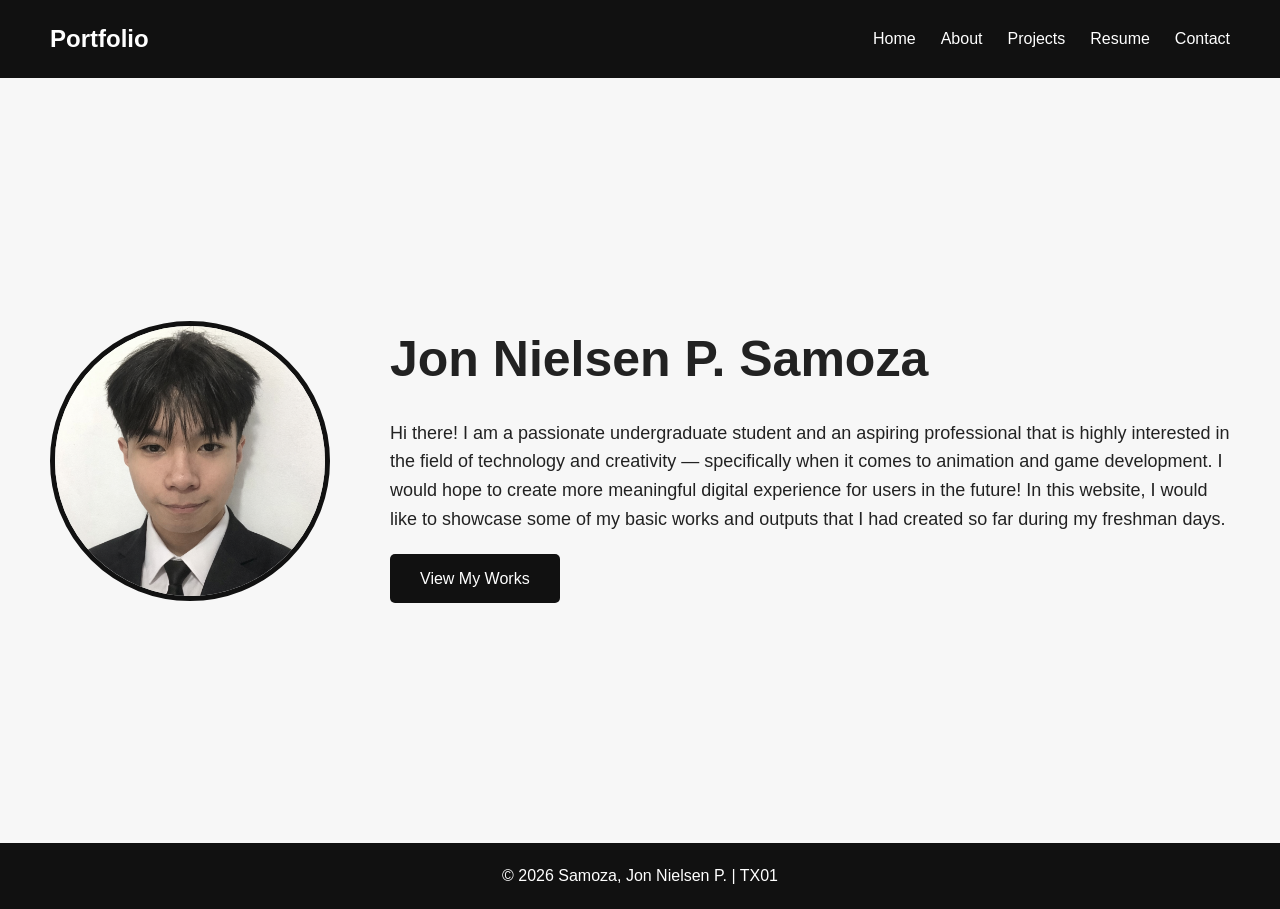
<file: index.html>
<!DOCTYPE html>
<html lang="en">
<head>
    <meta charset="UTF-8">
    <meta name="viewport" content="width=device-width, initial-scale=1.0">
    <title>Jon Nielsen P. Samoza | Portfolio</title>
    <link rel="stylesheet" href="style.css">
</head>

<body>

<header>
    <nav>
        <h2>Portfolio</h2>
        <ul>
            <li><a href="index.html">Home</a></li>
            <li><a href="about.html">About</a></li>
            <li><a href="projects.html">Projects</a></li>
            <li><a href="resume.html">Resume</a></li>
            <li><a href="contact.html">Contact</a></li>
        </ul>
    </nav>
</header>


<section class="hero">

    <img src="Nielsen Formal.png" alt="Professional Photo">

    <div>
        <h1>Jon Nielsen P. Samoza</h1>
        <p>
            Hi there! I am a passionate undergraduate student and an aspiring professional
            that is highly interested in the field of technology and creativity — specifically when it
            comes to animation and game development. I would hope to create more meaningful digital experience
            for users in the future! In this website, I would like to showcase some of my basic works and outputs
            that I had created so far during my freshman days. 
        </p>

        <a class="button" href="projects.html">
            View My Works
        </a>
    </div>

</section>


<footer>
    <p>© 2026 Samoza, Jon Nielsen P. | TX01 </p>
</footer>


<script src="script.js"></script>

</body>
</html>
</file>
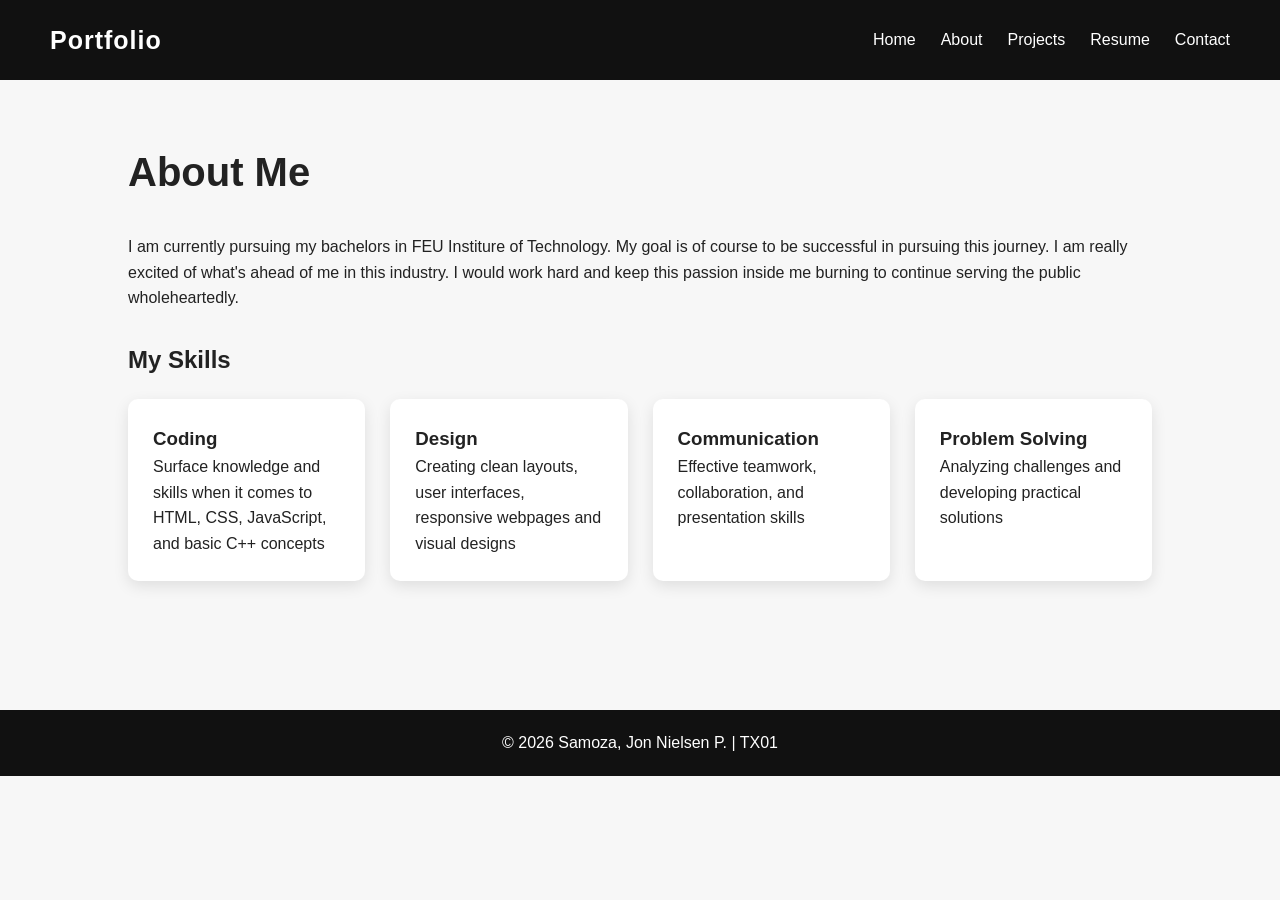
<file: about.html>
<!DOCTYPE html>
<html lang="en">

<head>
    <meta charset="UTF-8">
    <meta name="viewport" content="width=device-width, initial-scale=1.0">
    <title>About Me</title>
    <link rel="stylesheet" href="style.css">
</head>

<body>

<header>

    <nav>
        <h2 class="logo">Portfolio</h2>
        <button class="menu-toggle" id="menu-toggle">
            ☰
        </button>

        <ul id="nav-links">
            <li><a href="index.html">Home</a></li>
            <li><a href="about.html">About</a></li>
            <li><a href="projects.html">Projects</a></li>
            <li><a href="resume.html">Resume</a></li>
            <li><a href="contact.html">Contact</a></li>
        </ul>
    </nav>
</header>

<section class="content fade-in">

<h1>About Me</h1>

<p>
    I am currently pursuing my bachelors in FEU Institure of Technology.
    My goal is of course to be successful in pursuing this journey. I am really excited
    of what's ahead of me in this industry. I would work hard and keep this passion inside
    me burning to continue serving the public wholeheartedly.
</p>

<h2>My Skills</h2>

<div class="skills">
<div>
    <h3>Coding</h3>
    <p>
        Surface knowledge and skills when it comes to HTML, CSS, JavaScript, and basic C++ concepts
    </p>
</div>

<div>
    <h3>Design</h3>
    <p>
        Creating clean layouts, user interfaces, responsive webpages and visual designs
    </p>
</div>

<div>
    <h3>Communication</h3>
    <p>
        Effective teamwork, collaboration, and presentation skills
    </p>
</div>

<div>
    <h3>Problem Solving</h3>
    <p>
        Analyzing challenges and developing practical solutions
    </p>
</div>

</div>

</section>

<footer>
    <p>© 2026 Samoza, Jon Nielsen P. | TX01 </p>
</footer>

<script src="script.js"></script>

</body>
</html>
</file>
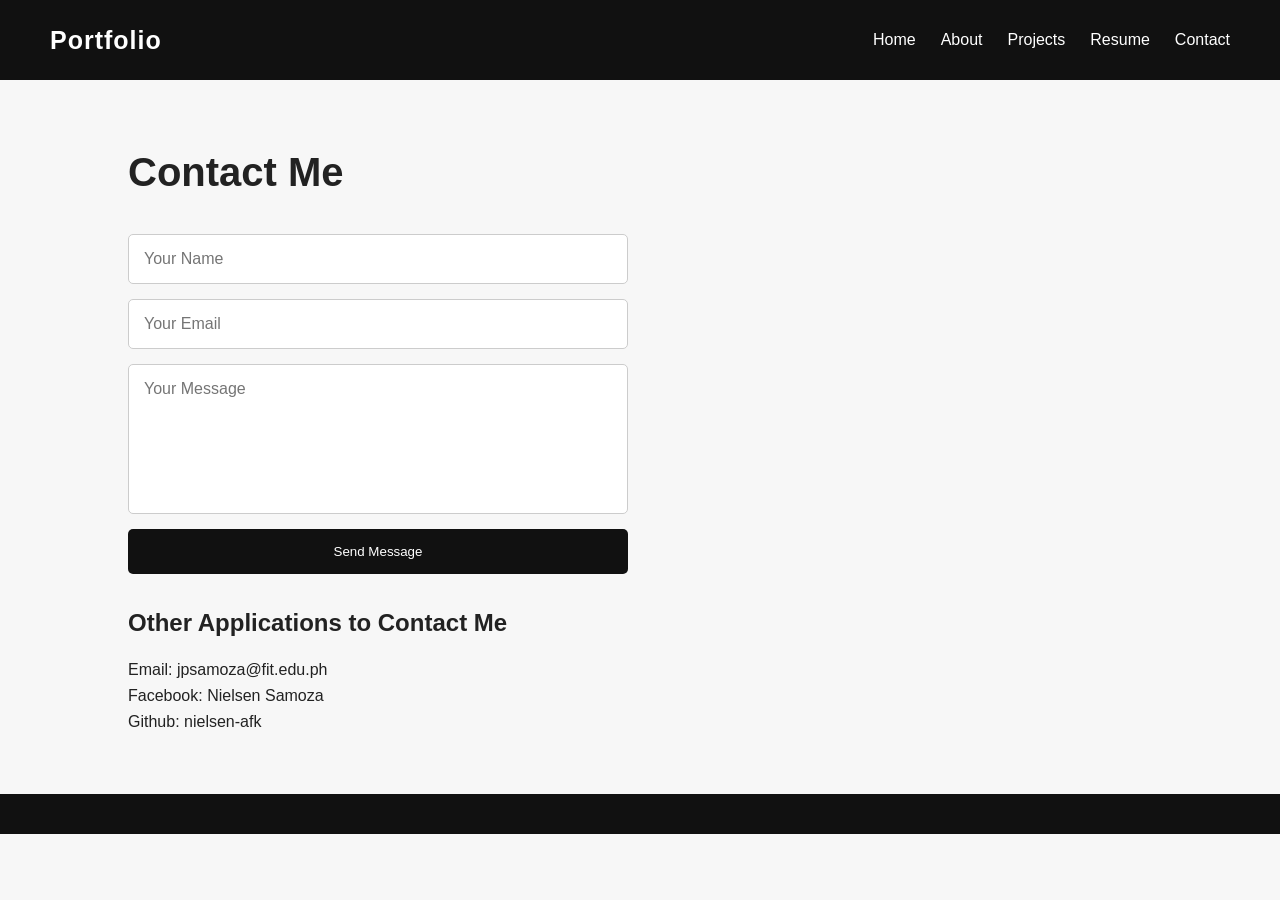
<file: contact.html>
<!DOCTYPE html>
<html lang="en">

<head>
<meta charset="UTF-8">
<meta name="viewport" content="width=device-width, initial-scale=1.0">
<title>Contact</title>
<link rel="stylesheet" href="style.css">
</head>

<body>

<header>
<nav>
<h2 class="logo">Portfolio</h2>
<button class="menu-toggle" id="menu-toggle">
☰
</button>

<ul id="nav-links">
<li><a href="index.html">Home</a></li>
<li><a href="about.html">About</a></li>
<li><a href="projects.html">Projects</a></li>
<li><a href="resume.html">Resume</a></li>
<li><a href="contact.html">Contact</a></li>
</ul>
</nav>
</header>

<section class="content fade-in">

<h1>Contact Me</h1>

<form id="contact-form">

<input 
type="text" 
placeholder="Your Name"
required
>

<input 
type="email" 
placeholder="Your Email"
required
>

<textarea 
placeholder="Your Message"
required>
</textarea>

<button type="submit">
Send Message
</button>

</form>

<div class="socials">

<h2>Other Applications to Contact Me</h2>

<p>
Email: jpsamoza@fit.edu.ph
</p>

<p>
Facebook: Nielsen Samoza
</p>

<p>
Github: nielsen-afk
</p>

</div>
</section>

<footer>

</footer>
     
<script src="script.js"></script>

</body>
</html>
</file>
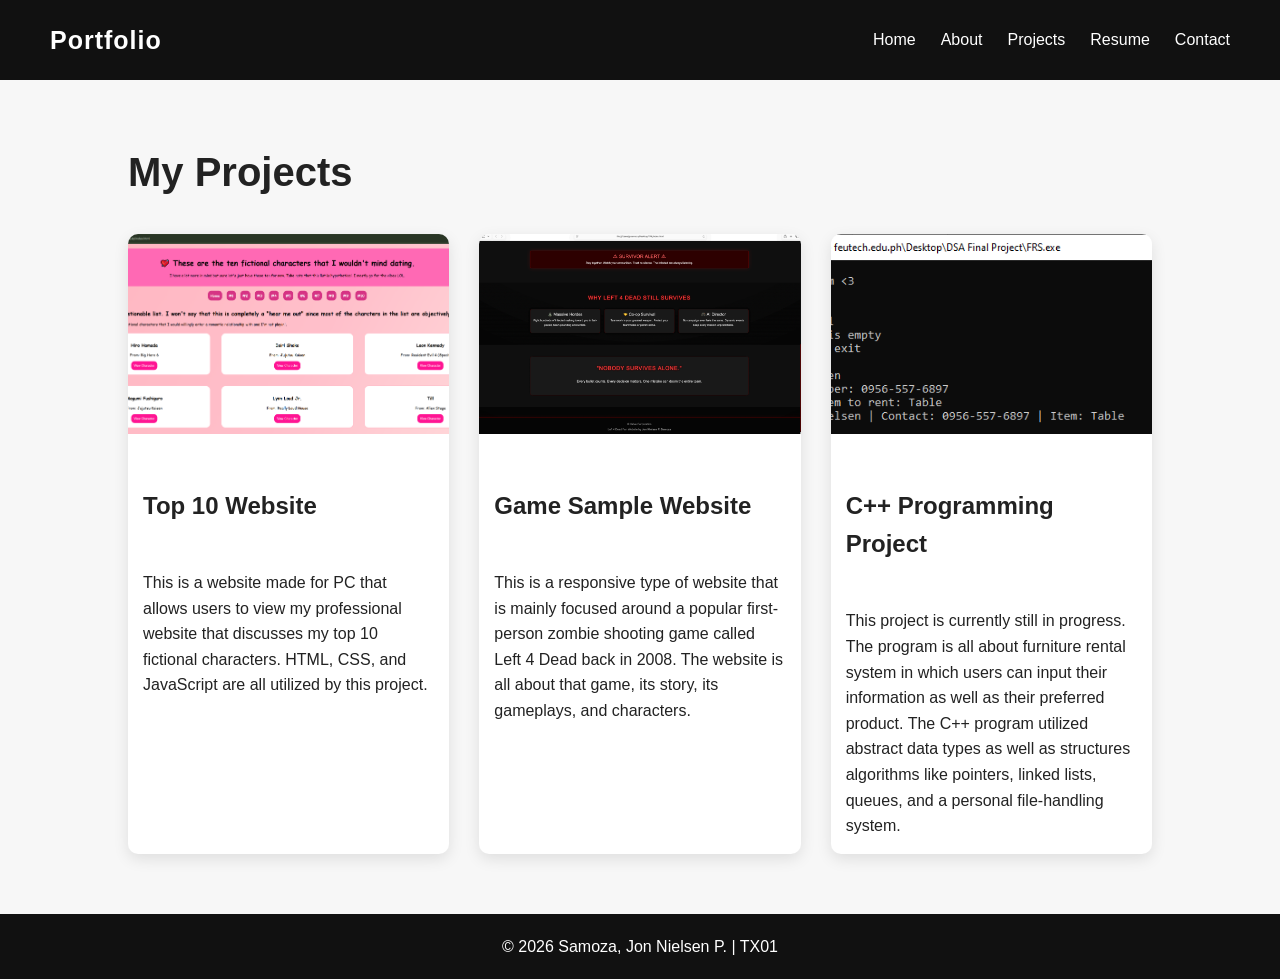
<file: projects.html>
<!DOCTYPE html>
<html lang="en">

<head>
<meta charset="UTF-8">
<meta name="viewport" content="width=device-width, initial-scale=1.0">
<title>Projects</title>
<link rel="stylesheet" href="style.css">
</head>

<body>

<header>
<nav>
<h2 class="logo">Portfolio</h2>
<button class="menu-toggle" id="menu-toggle">
☰
</button>

<ul id="nav-links">
<li><a href="index.html">Home</a></li>
<li><a href="about.html">About</a></li>
<li><a href="projects.html">Projects</a></li>
<li><a href="resume.html">Resume</a></li>
<li><a href="contact.html">Contact</a></li>
</ul>
</nav>

</header>

<section class="content fade-in">

<h1>My Projects</h1>

<div class="projects">

<div class="card">
<img src="project1.PNG" alt="Project 1">

<h2>Top 10 Website</h2>

<p>
This is a website made for PC that allows users to view my professional
website that discusses my top 10 fictional characters. HTML, CSS, and JavaScript 
are all utilized by this project. 
</p>

</div>


<div class="card">

<img src="project2.PNG" alt="Project 2">

<h2>Game Sample Website</h2>

<p>
This is a responsive type of website that is mainly focused around a popular
first-person zombie shooting game called Left 4 Dead back in 2008. The website is all about that game,
its story, its gameplays, and characters. 
</p>

</div>

<div class="card">

<img src="project3.PNG" alt="Project 3">

<h2>C++ Programming Project</h2>

<p>
This project is currently still in progress. The program is all about furniture rental system
in which users can input their information as well as their preferred product. The C++ program utilized
abstract data types as well as structures algorithms like pointers, linked lists, queues, and a personal file-handling system. 
</p>

</div>
</div>

</section>

<footer>
    <p>© 2026 Samoza, Jon Nielsen P. | TX01 </p>
</footer>

<script src="script.js"></script>

</body>
</html>
</file>
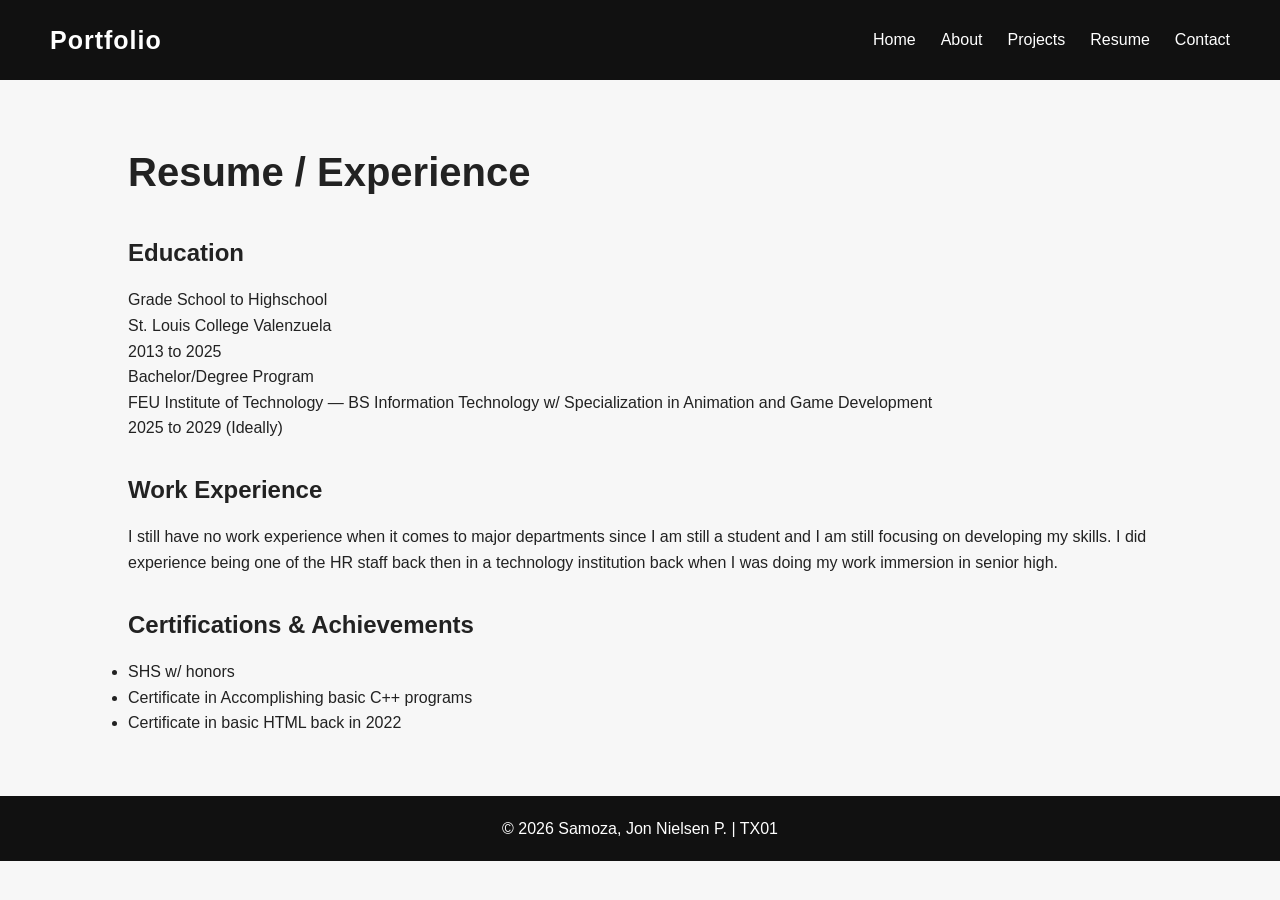
<file: resume.html>
<!DOCTYPE html>
<html lang="en">
<head>

<meta charset="UTF-8">
<meta name="viewport" content="width=device-width, initial-scale=1.0">
<title>Resume</title>
<link rel="stylesheet" href="style.css">

</head>
<body>
<header>

<nav>
<h2 class="logo">Portfolio</h2>
<button class="menu-toggle" id="menu-toggle">
☰
</button>

<ul id="nav-links">
<li><a href="index.html">Home</a></li>
<li><a href="about.html">About</a></li>
<li><a href="projects.html">Projects</a></li>
<li><a href="resume.html">Resume</a></li>
<li><a href="contact.html">Contact</a></li>
</ul>

</nav>
</header>

<section class="content fade-in">

<h1>Resume / Experience</h1>

<h2>Education</h2>

<p>
Grade School to Highschool<br>
St. Louis College Valenzuela<br>
2013 to 2025<br>
</p>

<p>
Bachelor/Degree Program<br>
FEU Institute of Technology — BS Information Technology w/ Specialization in Animation and Game Development<br>
2025 to 2029 (Ideally)
</p>

<h2>Work Experience</h2>

<p>
I still have no work experience when it comes to major departments since I am still a student and I am still
focusing on developing my skills. I did experience being one of the HR staff back then in a technology institution back when I was doing 
my work immersion in senior high. 
</p>

<h2>Certifications & Achievements</h2>

<ul>
<li>SHS w/ honors</li>
<li>Certificate in Accomplishing basic C++ programs</li>
<li>Certificate in basic HTML back in 2022</li>
</ul>

</section>

<footer>
    <p>© 2026 Samoza, Jon Nielsen P. | TX01 </p>
</footer>

<script src="script.js"></script>

</body>
</html>
</file>
<file: style.css>
/* =========================
   GLOBAL STYLES
========================= */

* {
    margin: 0;
    padding: 0;
    box-sizing: border-box;
    font-family: "Segoe UI", Arial, sans-serif;
}


body {

    background-color: #f7f7f7;
    color: #222;
    line-height: 1.6;

}



html {

    scroll-behavior: smooth;

}


/* =========================
   HEADER / NAVIGATION
========================= */


header {

    background: #111;
    color: white;
    padding: 20px 50px;

}



nav {

    display: flex;
    justify-content: space-between;
    align-items: center;

}



.logo {

    font-size: 25px;
    letter-spacing: 1px;

}



nav ul {

    list-style: none;
    display: flex;
    gap: 25px;

}



nav ul li a {

    color: white;
    text-decoration: none;
    transition: 0.3s;

}



nav ul li a:hover {

    color: #c9a227;

}



.menu-toggle {

    display: none;
    background: none;
    border: none;
    color: white;
    font-size: 28px;
    cursor: pointer;

}


/* =========================
   HOME PAGE
========================= */


.hero {

    min-height: 85vh;
    display: flex;
    justify-content: center;
    align-items: center;
    gap: 60px;
    padding: 50px;

}



.hero img {

    width: 280px;
    height: 280px;
    border-radius: 50%;
    object-fit: cover;
    border: 5px solid #111;

}



.hero-text {

    max-width: 600px;

}



.hero h1 {

    font-size: 50px;
    margin-bottom: 20px;

}



.hero p {

    font-size: 18px;
    margin-bottom: 20px;

}



.button {

    display: inline-block;
    background: #111;
    color: white;
    padding: 12px 30px;
    text-decoration: none;
    border-radius: 5px;
    transition: 0.3s;

}



.button:hover {

    background: #c9a227;

}



/* =========================
   CONTENT SECTIONS
========================= */


.content {

    padding: 60px 10%;
    min-height: 70vh;

}



.content h1 {

    font-size: 40px;
    margin-bottom: 30px;

}



.content h2 {

    margin-top: 30px;
    margin-bottom: 15px;

}



/* =========================
   SKILLS
========================= */


.skills {

    display: grid;
    grid-template-columns: repeat(auto-fit, minmax(220px,1fr));
    gap: 25px;
    margin-top: 20px;

}



.skills div {

    background: white;
    padding: 25px;
    border-radius: 10px;
    box-shadow: 0 5px 15px rgba(0,0,0,0.1);

}



/* =========================
   PROJECTS
========================= */


.projects {

    display: grid;
    grid-template-columns: repeat(auto-fit,minmax(280px,1fr));
    gap: 30px;

}



.card {

    background:white;
    border-radius:10px;
    overflow:hidden;
    box-shadow:0 5px 15px rgba(0,0,0,0.1);
    transition:0.3s;

}



.card:hover {

    transform:translateY(-10px);

}



.card img {

    width:100%;
    height:200px;
    object-fit:cover;

}



.card h2,
.card p {

    padding:15px;

}



/* =========================
   CONTACT FORM
========================= */


form {

    max-width:500px;
    display:flex;
    flex-direction:column;
    gap:15px;

}



input,
textarea {

    padding:15px;
    border:1px solid #ccc;
    border-radius:5px;
    font-size:16px;

}



textarea {

    height:150px;
    resize:none;

}



button {

    padding:15px;
    background:#111;
    color:white;
    border:none;
    cursor:pointer;
    border-radius:5px;
    transition:0.3s;

}



button:hover {

    background:#c9a227;

}




/* =========================
   FADE ANIMATION
========================= */


.fade-in {

    opacity:0;
    transform:translateY(30px);
    transition:1s ease;

}



.fade-in.show {

    opacity:1;
    transform:translateY(0);

}




/* =========================
   FOOTER
========================= */


footer {

    background:#111;
    color:white;
    text-align:center;
    padding:20px;

}



/* =========================
   MOBILE RESPONSIVE
========================= */


@media(max-width:768px){


header {

    padding:20px;

}



.menu-toggle {

    display:block;

}



nav ul {

    display:none;
    flex-direction:column;
    background:#111;
    width:100%;
    text-align:center;
    padding:20px;

}



nav ul.active {

    display:flex;

}



.hero {

    flex-direction:column;
    text-align:center;

}



.hero h1 {

    font-size:35px;

}



.hero img {

    width:200px;
    height:200px;

}



.content {

    padding:40px 20px;

}


}
</file>
